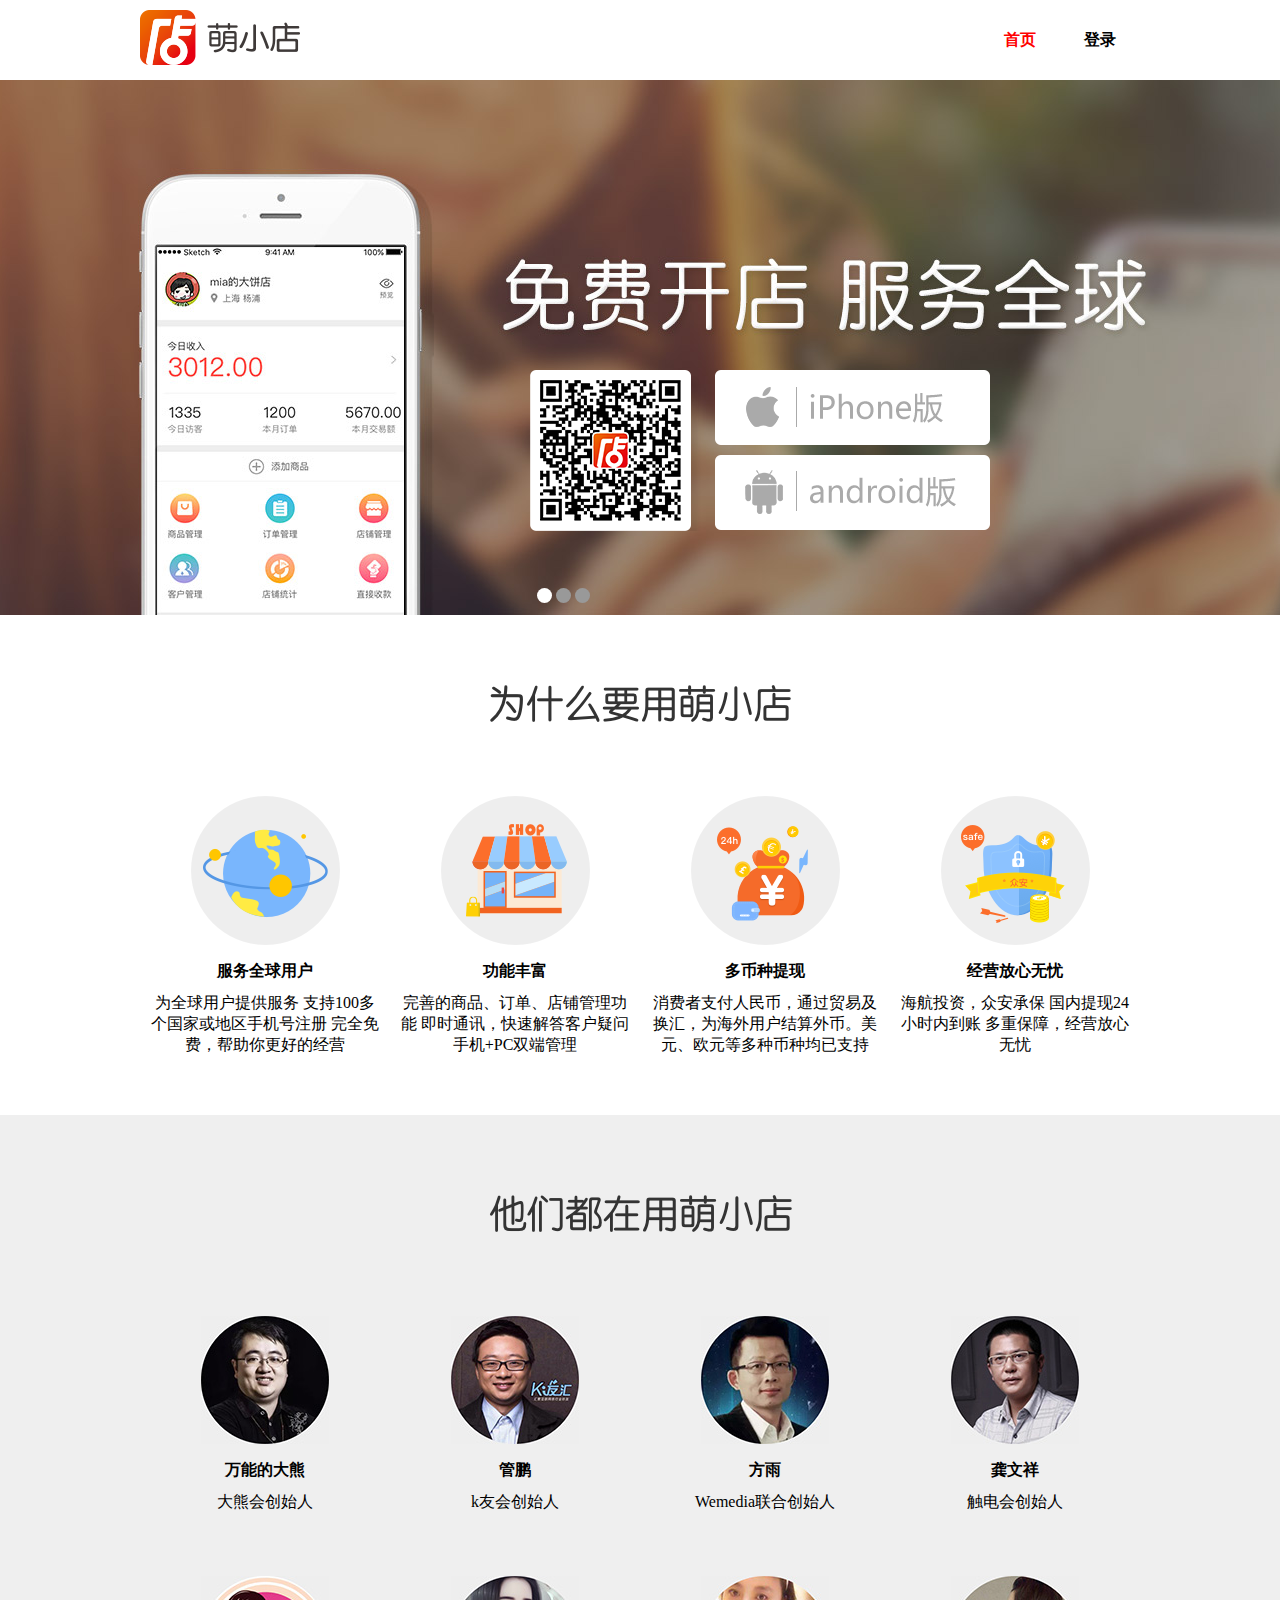
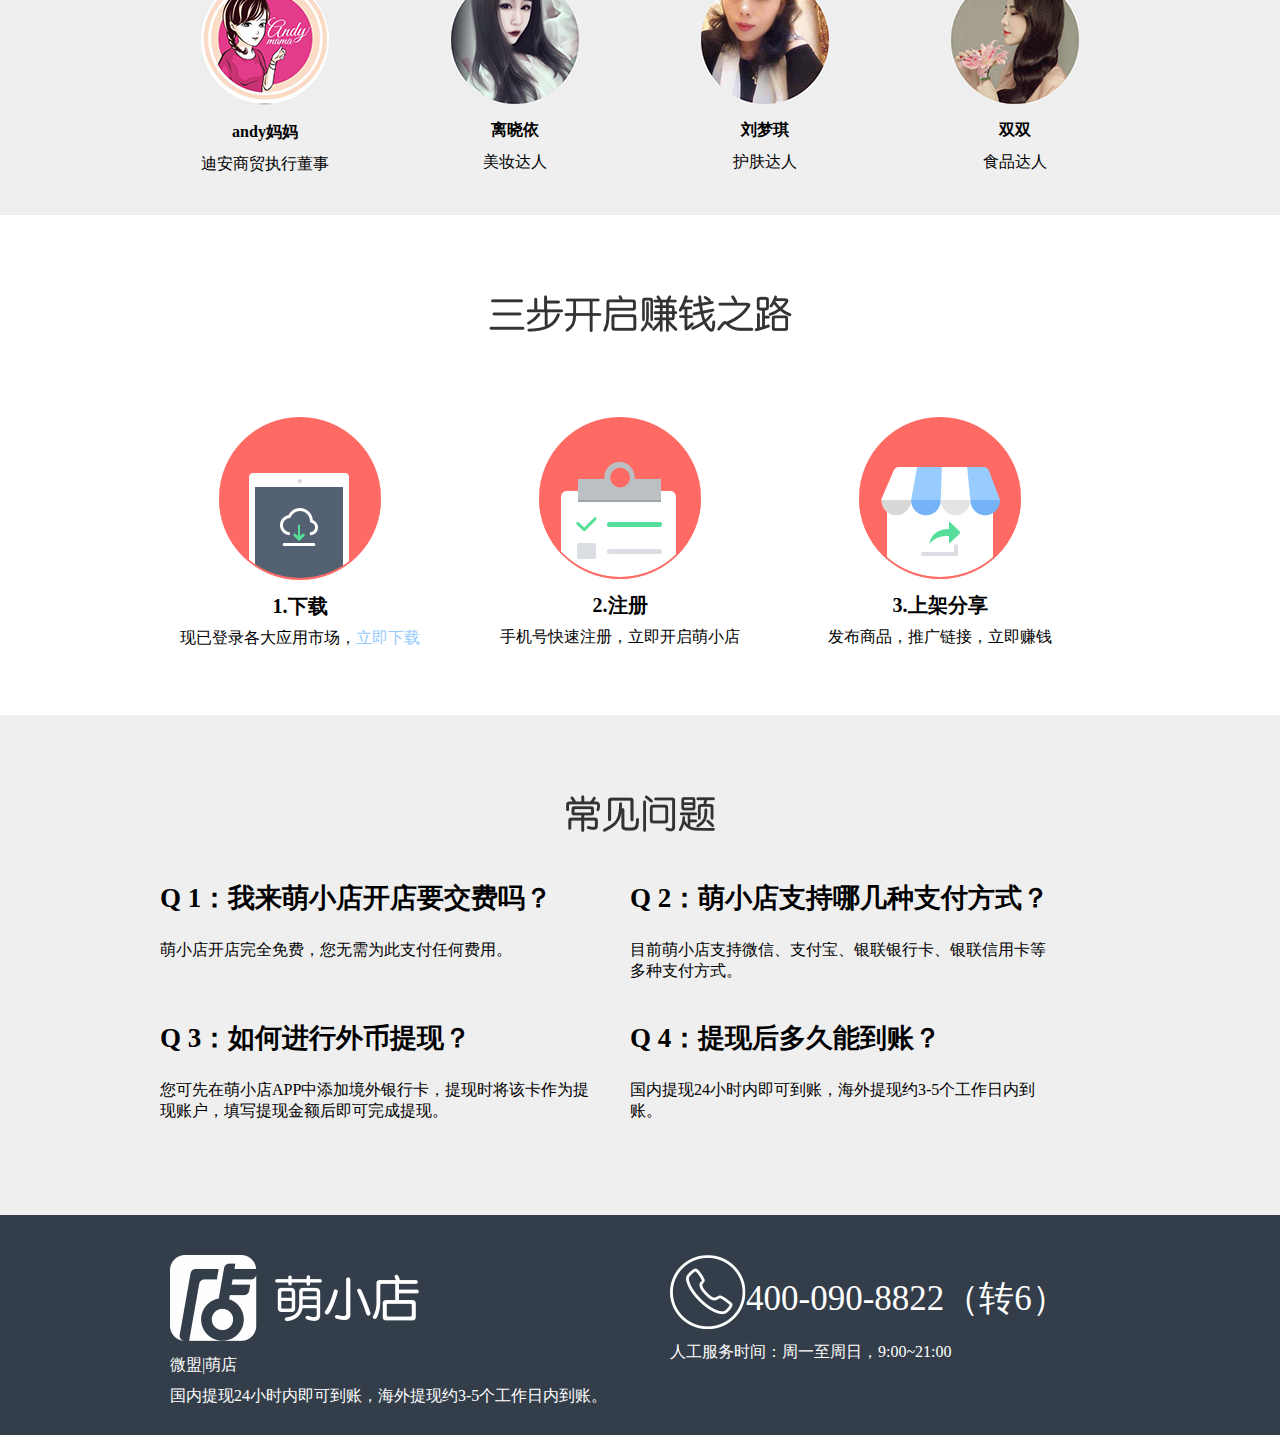
<file: index.html>
<!DOCTYPE html>
<head>
  <meta charset="UTF-8">
<title>萌小店</title>
<link type="text/css" rel="stylesheet" href="css\mxd.css">
<link rel="shortcut icon" href="img/favicon.ico" />

</head>

<body onload="unnit()">
<div class="topheader wx1000">
<img src="img/logo.png">
<ul><li><a id="inda" href="index.html">首页</a></li>

<li><a href="https://chenchen02.github.io/mddemo/login.html">登录</a></li>
<ul>

</div>
<div class="nav">
<div id="imges">
<img id="tu1" class="show"  onmouseover="stop1()" onmouseout="unnit()"  src="img/banner1.jpg" alt="萌小店" >
<img id="tu2"  onmouseover="stop1()" onmouseout="unnit()"  src="img/banner2.jpg" alt="萌小店" >
<img id="tu3"  onmouseover="stop1()" onmouseout="unnit()"  src="img/banner3.jpg" alt="萌小店" >
<div id="number">
<ul>
<li id="num1" class="show"  onmouseover="point(this.innerHTML)"  >1</li>
<li id="num2"   onmouseover="point(this.innerHTML)" >2</li>
<li id="num3"    onmouseover="point(this.innerHTML)"  >3</li>
</ul>
</div>

<div class="navimg" style="background-image: url(img/ban_qr.png);"></div>

</div>
</div>

<div class="ban1 wx1000" >
<img src="img/hm_tt1.png" alt="用萌小店">
<ul>

<li>

<img src="img/ig_fwqq.png" alt="用萌小店">
<h3>服务全球用户</h3>
<p>为全球用户提供服务
支持100多个国家或地区手机号注册
完全免费，帮助你更好的经营</p>
</li>
<li>
<img src="img/ig_gnff.png" alt="用萌小店">
<h3>功能丰富</h3>
<p>完善的商品、订单、店铺管理功能
即时通讯，快速解答客户疑问
手机+PC双端管理</p>
</li>
<li>
<img src="img/ig_dbzt.png" alt="用萌小店">
<h3>多币种提现</h3>
<p>消费者支付人民币，通过贸易及换汇，为海外用户结算外币。美元、欧元等多种币种均已支持</p>
</li>
<li>
<img src="img/ig_jyfx.png" alt="用萌小店">
<h3>经营放心无忧</h3>
<p>海航投资，众安承保
国内提现24小时内到账
多重保障，经营放心无忧</p>
</li>

</ul>
</div>

<div class="barw">
<div class="renwu wx1000">
<img src="img/hm_tt2.png" alt="用萌小店">



<ul>
<li>
<img src="img/ig_dx.jpg" alt="用萌小店">
<h3>万能的大熊</h3>
<p>大熊会创始人</p>
</li>
<li>
<img src="img/ig_gp.jpg" alt="用萌小店">
<h3>管鹏</h3>
<p>k友会创始人</p>
</li>
<li>
<img src="img/ig_fy.jpg" alt="用萌小店">
<h3>方雨</h3>
<p>Wemedia联合创始人</p>
</li>
<li>
<img src="img/ig_gwx.jpg" alt="用萌小店">
<h3>龚文祥</h3>
<p>触电会创始人</p>
</li>

</ul>

<ul>

<li>
<img src="img/ig_andy.jpg" alt="用萌小店">
<h3>andy妈妈</h3>
<p>迪安商贸执行董事</p>
</li>
<li>
<img src="img/ig_lxy.jpg" alt="用萌小店">
<h3>离晓依</h3>
<p>美妆达人</p>
</li>
<li>
<img src="img/ig_lmq.jpg" alt="用萌小店">
<h3>刘梦琪</h3>
<p>护肤达人</p>
</li>
<li>
<img src="img/ig_ss.jpg" alt="用萌小店">
<h3>双双</h3>
<p>食品达人</p>
</li>



</ul>
</div>

</div>
<div class="zhuanqianlu wx1000">
<img src="img/hm_tt3.png" alt="用萌小店">
<ul>

<li>
<img src="img/ig_xz.png" alt="用萌小店">
<h3>1.下载</h3>
<p>现已登录各大应用市场，<a style="color:#98CCFE" href="#">立即下载</a></p>
</li>
<li>
<img src="img/ig_zc.png" alt="用萌小店">
<h3>2.注册</h3>
<p>手机号快速注册，立即开启萌小店</p>
</li>
<li>
<img src="img/ig_fx.png" alt="用萌小店">
<h3>3.上架分享</h3>
<p>发布商品，推广链接，立即赚钱</p>
</li>


</ul>
</div>
<div class="barw">
<div class="question wx1000">
<img src="img/hm_tt4.png" alt="用萌小店">
<ul>

<li>

<h3>Q 1：我来萌小店开店要交费吗？</h3>
<p>萌小店开店完全免费，您无需为此支付任何费用。</p>
</li>
<li>

<h3>Q 2：萌小店支持哪几种支付方式？</h3>
<p>目前萌小店支持微信、支付宝、银联银行卡、银联信用卡等多种支付方式。</p>
</li>
<li>

<h3>Q 3：如何进行外币提现？</h3>
<p>您可先在萌小店APP中添加境外银行卡，提现时将该卡作为提现账户，填写提现金额后即可完成提现。</p>
</li>
<li>

<h3>Q 4：提现后多久能到账？</h3>
<p>国内提现24小时内即可到账，海外提现约3-5个工作日内到账。</p>
</li>
</ul>
</div>
</div>

<div style="background:#333e4a;" >
<div class="foot wx1000">

<ul>

<li>
<img  src="img/foot_logo.png" alt="用萌小店">
<p><a>微盟</a>|<a style="color:white;" href="https://chenchen02.github.io/mddemo/">萌店</a></p>
<p>国内提现24小时内即可到账，海外提现约3-5个工作日内到账。</p>
</li>
<li>

<img class="footimg" src="img/foot_phone.png" alt="用萌小店">
<h3>400-090-8822（转6）</h3>
<p>人工服务时间：周一至周日，9:00~21:00</p>
</li>
</ul>
</div>
</div>

<script type="text/javascript" src="js/jquery.js"></script>
<script type="text/javascript" src="js/lunbo.js"></script>
</body>
</html>
</file>
